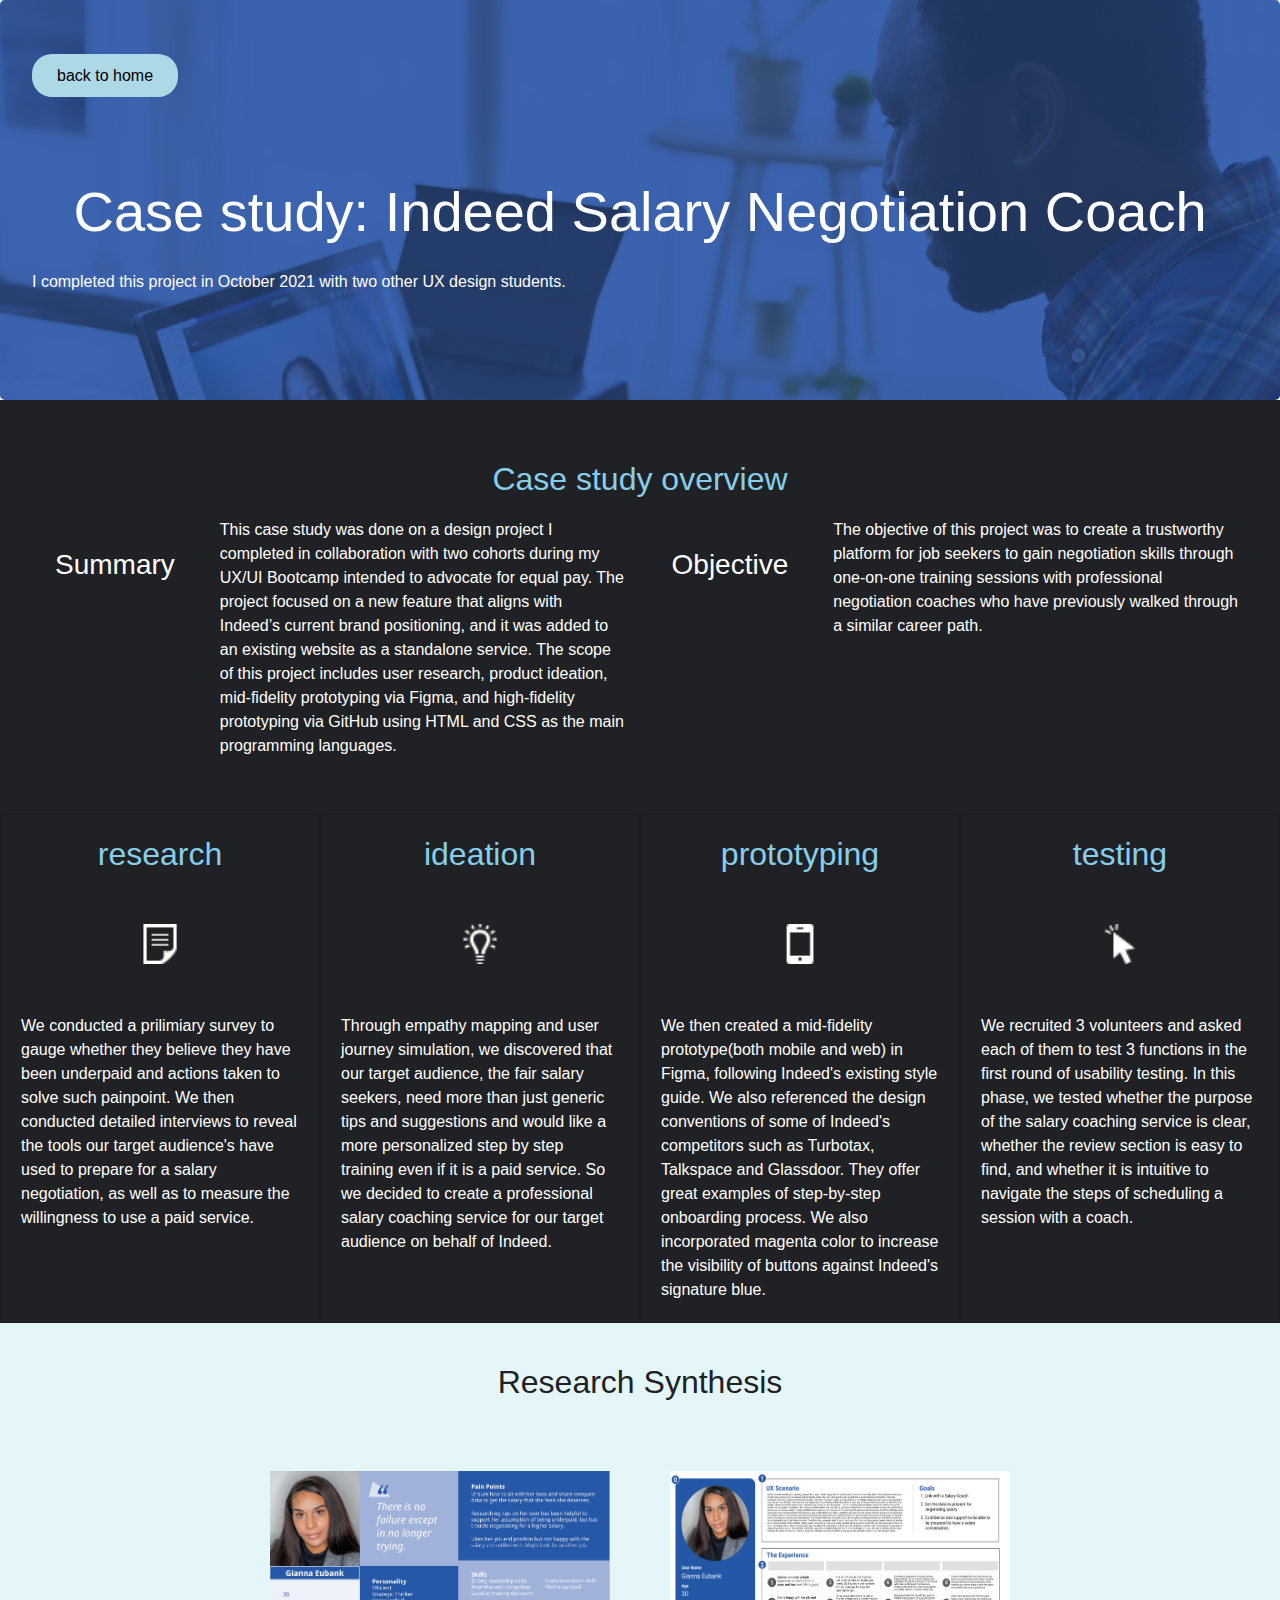
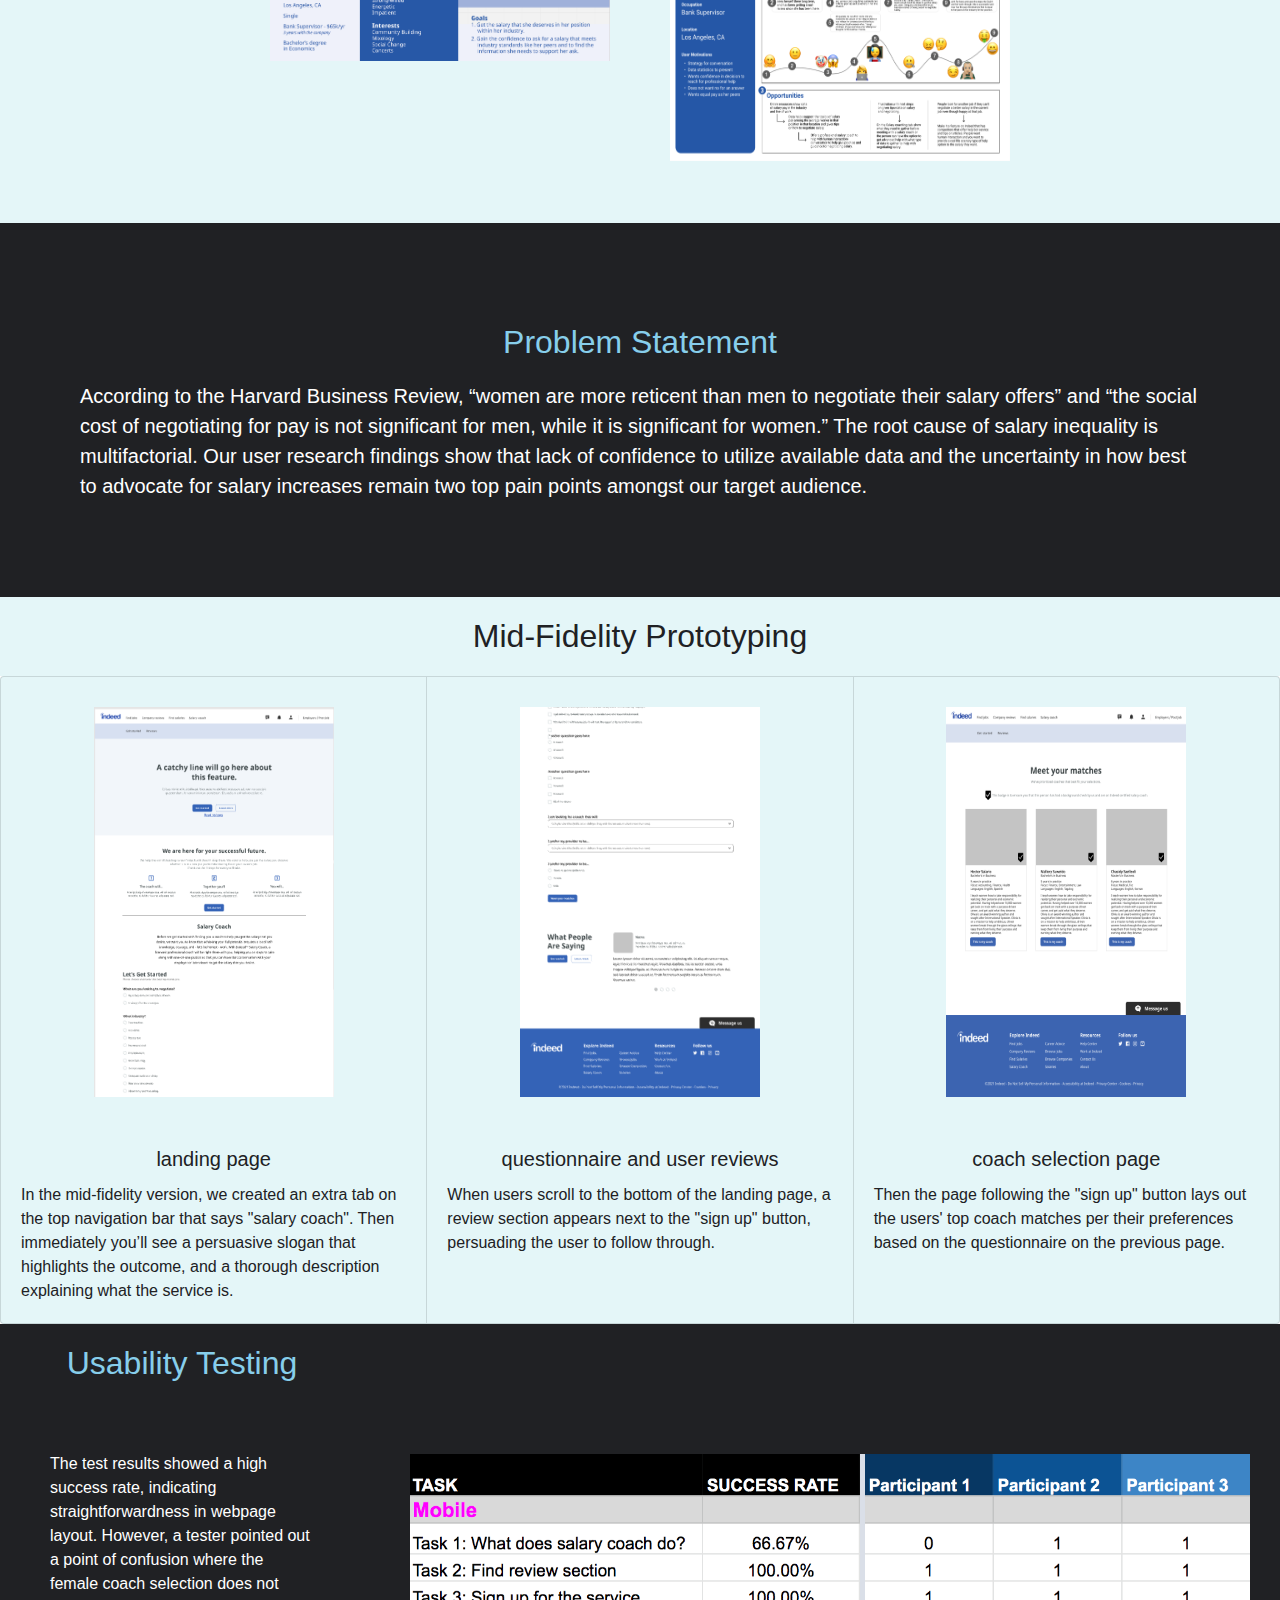
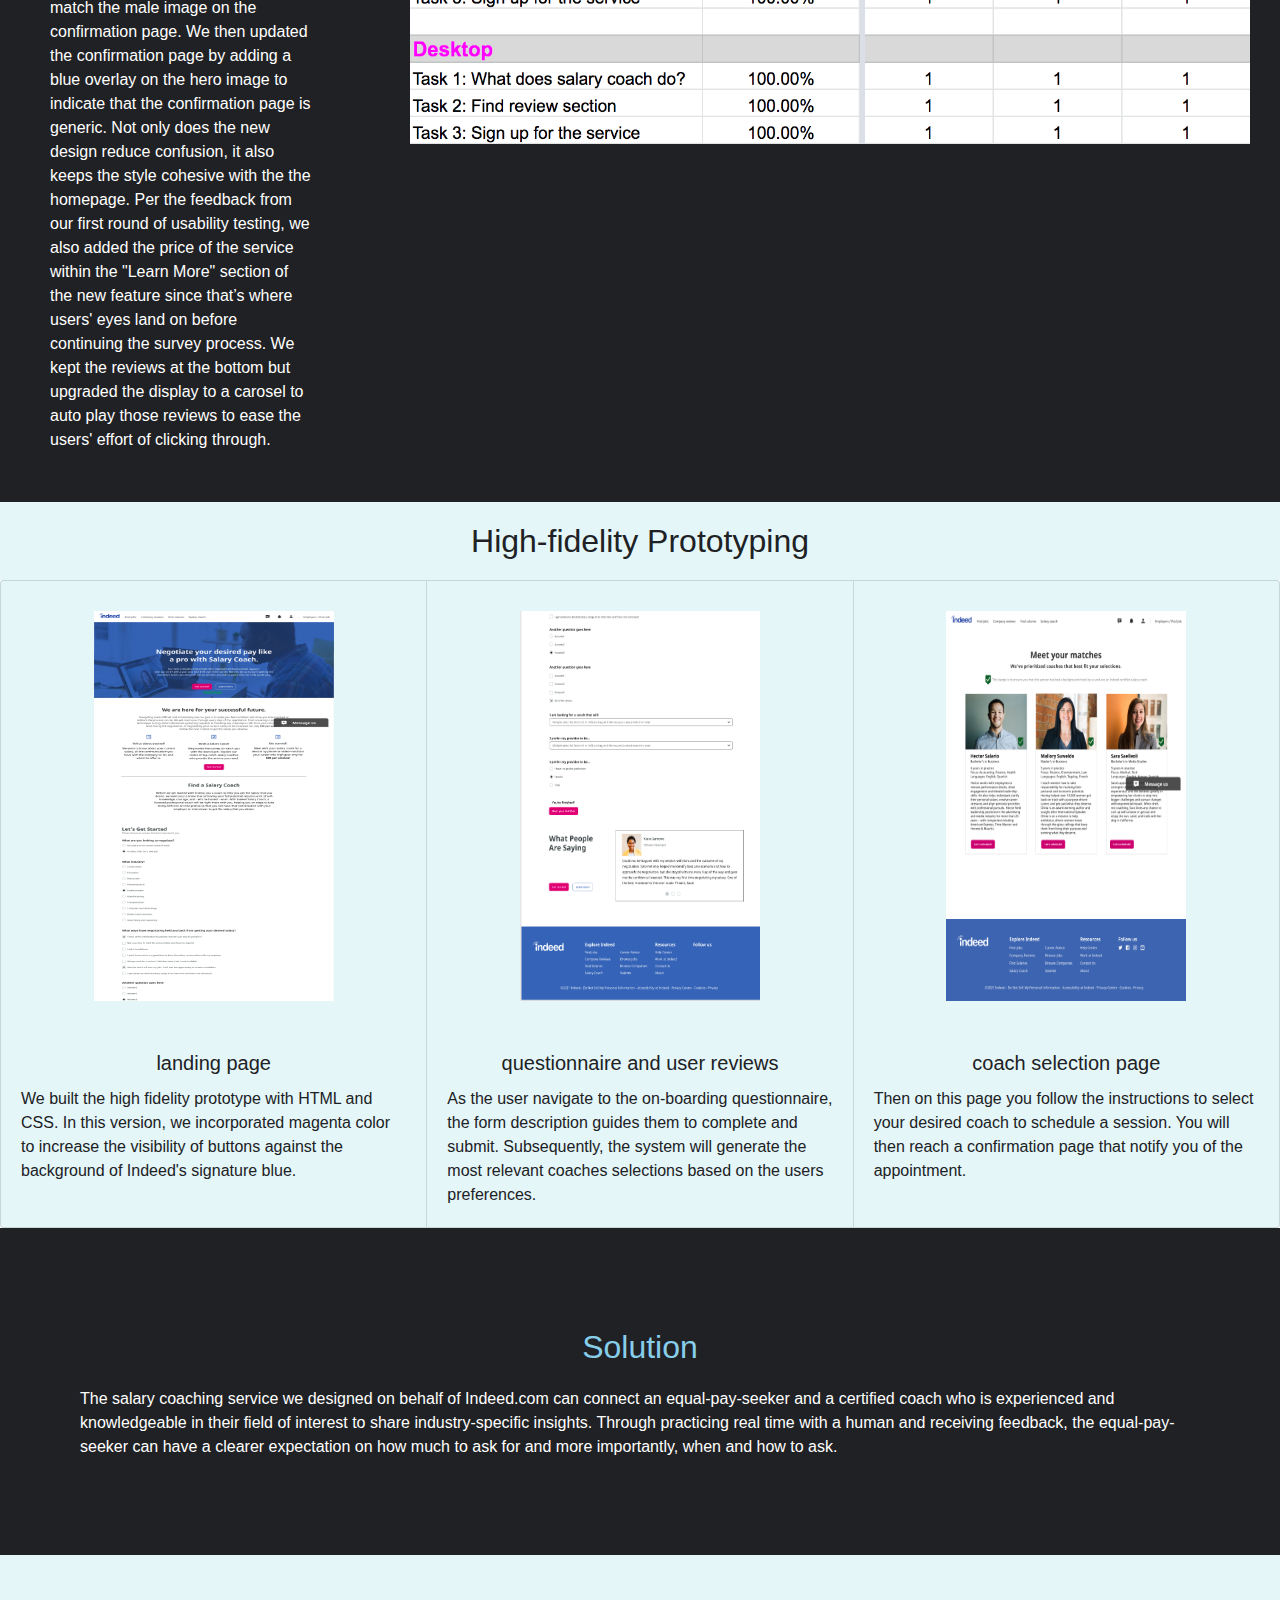
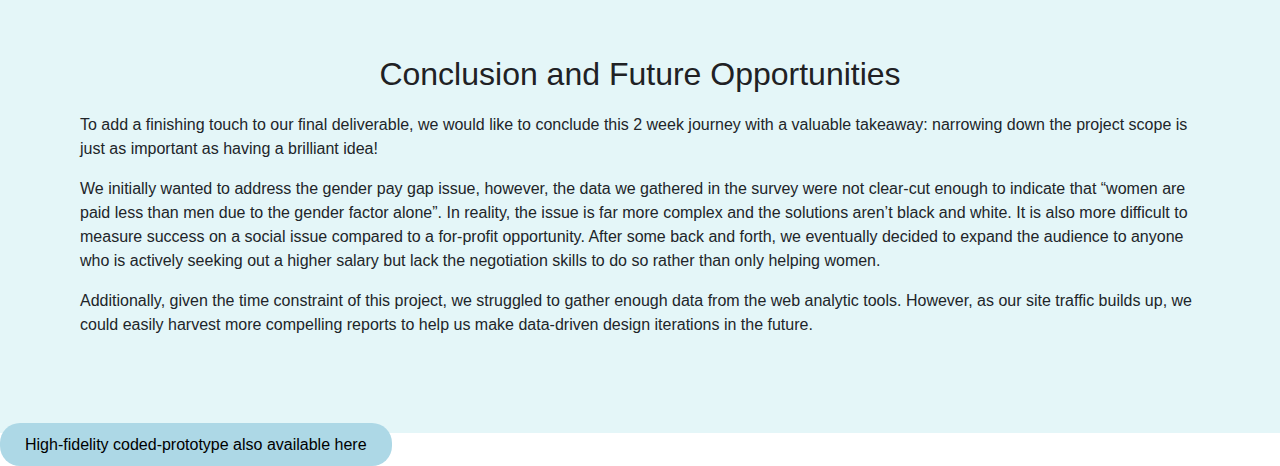
<file: index.html>
<!DOCTYPE html>
<html lang="en"></html>
<head>
    <meta charset="UTF-8">
    <meta http-equiv="X-UA-Compatible" content="IE=edge">
    <meta name="viewport" content="width=device-width, initial-scale=1.0">
    <link rel="stylesheet" href="https://stackpath.bootstrapcdn.com/bootstrap/4.3.1/css/bootstrap.min.css" integrity="sha384-ggOyR0iXCbMQv3Xipma34MD+dH/1fQ784/j6cY/iJTQUOhcWr7x9JvoRxT2MZw1T" crossorigin="anonymous">
    <link rel="stylesheet" href="style.css">
  <link href="https://fonts.googleapis.com/css2?family=Open+Sans&display=swap" rel="stylesheet">
<link href="https://fonts.googleapis.com/css2?family=Open+Sans:wght@300;400&display=swap" rel="stylesheet">
<link rel="preconnect" href="https://fonts.googleapis.com">
<link rel="preconnect" href="https://fonts.gstatic.com" crossorigin>
    <title>homework 20-Case-study</title>
</head>

<body>

<section>
  <div class="jumbotron">
    <a class="heroButton" href="https://yixiaoli06.github.io/ux-portfolio/">back to home</a>
    <h1 class="display-4" id="main-title">Case study: Indeed Salary Negotiation Coach</h1>
    <div class="time-stamp">
      <p>I completed this project in October 2021 with two other UX design students. </p>
    </div>
  </div>
</section>

<section>
    <div class="overview-panel">
      <h2 id="case-study-overview-title">Case study overview</h2>
        <div class="row">
            <h3>Summary</h3>
          <div class="col-sm">
          <p>This case study was done on a design project I completed in collaboration with two cohorts during my UX/UI Bootcamp intended to advocate for equal pay. The project focused on a new feature that aligns with Indeed’s current brand positioning, and it was added to an existing website as a standalone service. The scope of this project includes user research, product ideation, mid-fidelity prototyping via Figma, and high-fidelity prototyping via GitHub using HTML and CSS as the main programming languages. 
          </p>
          </div>
            <h3>Objective</h3>
          <div class="col-sm">
            <p>The objective of this project was to create a trustworthy platform for job seekers to gain negotiation skills through one-on-one training sessions with professional negotiation coaches who have previously walked through a similar career path.</p>
          </div>
        </div>
      </div>
</section>

<section>
  <div class="process-overview-cards">
    <div class="card" style="width: 22rem;">
        <h2>research</h2>
        <div class="overview-icon">
          <img src="images/research.png" class="icon" style="width: 100px; height: 100px" alt="paper-icon">
        </div>
        <div class="card-body">
          <p class="card-text">We conducted a prilimiary survey to gauge whether they believe they have been underpaid and actions taken to solve such painpoint. We then conducted detailed interviews to reveal the tools our target audience's have used to prepare for a salary negotiation, as well as to measure the willingness to use a paid service. </p>
        </div>
      </div>
      <div class="card" style="width: 22rem;">
        <h2>ideation</h2>
        <div class="overview-icon">
          <img src="images/ideation.png" class="icon" style="width: 100px; height: 100px" alt="lightbulb-icon">
        </div>
        <div class="card-body">
          <p class="card-text">Through empathy mapping and user journey simulation, we discovered that our target audience, the fair salary seekers, need more than just generic tips and suggestions and would like a more personalized step by step training even if it is a paid service. So we decided to create a professional salary coaching service for our target audience on behalf of Indeed. </p>
        </div>
      </div>
      <div class="card" style="width: 22rem;">
        <h2>prototyping</h2>
        <div class="overview-icon">
          <img src="images/prototyping.png" class="icon" style="width: 100px; height: 100px" alt="smartphone-icon">
      </div>
        <div class="card-body">
          <p class="card-text">We then created a mid-fidelity prototype(both mobile and web) in Figma, following Indeed's existing style guide. We also referenced the design conventions of some of Indeed's competitors such as Turbotax, Talkspace and Glassdoor. They offer great examples of step-by-step onboarding process. We also incorporated magenta color to increase the visibility of buttons against Indeed's signature blue. 
          </p>
        </div>
      </div>
      <div class="card" style="width: 22rem;">
        <h2>testing</h2>
        <div class="overview-icon">
          <img src="images/testing.png" class="icon" style="width: 100px; height: 100px" alt="cursor-icon">
        </div>
        <div class="card-body">
          <p class="card-text">We recruited 3 volunteers and asked each of them to test 3 functions in the first round of usability testing. In this phase, we tested whether the purpose of the salary coaching service is clear, whether the review section is easy to find, and whether it is intuitive to navigate the steps of scheduling a session with a coach. 
          </p>
        </div>
      </div>
    </div>
</section>

<section>
        <div class="research-synthesis-container">
          <h2 class="display-5" id="research"> Research Synthesis</h2>
          <div class="icons">
            <img src="images/Indeed-research-1.png" class="icon" style="width: 400px; height: 250px" alt="data-icon">
            <img src="images/Indeed-research-2.png" class="icon" style="width: 400px; height: 350px" alt="data-icon">
          </div>
        </div>
</section>

<section>
    <div class="problem-statement-container">
          <h2 class="display-5">Problem Statement</h2>
          <p class="lead" id="problem-statement-copy">According to the Harvard Business Review, “women are more reticent than men to negotiate their salary offers” and “the social cost of negotiating for pay is not significant for men, while it is significant for women.” The root cause of salary inequality is multifactorial. Our user research findings show that lack of confidence to utilize available data and the uncertainty in how best to advocate for salary increases remain two top pain points amongst our target audience.  </p>
    </div>
</section>

<section>
<div class="mid-fi-title-container">
<h2 class="display-5" id="mid-fi-title"> Mid-Fidelity Prototyping</h2>
</div>
<div class="card-group">
    <div class="card" id="blue-card">
      <div class="mid-fi-img">
        <img src="images/Indeed-mid-fi-1.png" class="icon" style="width: 300px; height: 450px" alt="mid-fi-recifit-1">
      </div>
      <div class="card-body" id="mid-fi-container">
        <h5 class="card-title">landing page</h5>
        <p class="card-text">In the mid-fidelity version, we created an extra tab on the top navigation bar that says "salary coach". Then immediately you’ll see a persuasive slogan that highlights the outcome, and a thorough description explaining what the service is. </p>
      </div>
    </div>
    <div class="card" id="blue-card">
      <div class="mid-fi-img">
        <img src="images/Indeed-mid-fi-2.png" class="icon" style="width: 300px; height: 450px" alt="mid-fi-recifit-2">
      </div>
      <div class="card-body" id="mid-fi-container">
        <h5 class="card-title">questionnaire and user reviews</h5>
        <p class="card-text">When users scroll to the bottom of the landing page, a review section appears next to the "sign up" button, persuading the user to follow through. </p>
      </div>
    </div>
    <div class="card" id="blue-card">
      <div class="mid-fi-img">
        <img src="images/Indeed-mid-fi-3.png" class="icon" style="width: 300px; height: 450px" alt="mid-fi-recifit-3">
      </div>
      <div class="card-body" id="mid-fi-container">
        <h5 class="card-title">coach selection page</h5>
        <p class="card-text">Then the page following the "sign up" button lays out the users' top coach matches per their preferences based on the questionnaire on the previous page. </p>
      </div>
    </div>
  </div>
</section>

<section>
    <div class="media">
        <div class="media-body">
          <h2 class="display-5" id="usability-testing-title">Usability Testing</h2>
          <p class="usability-testing-copy">The test results showed a high success rate, indicating straightforwardness in webpage layout. However, a tester pointed out a point of confusion where the female coach selection does not match the male image on the confirmation page. We then updated the confirmation page by adding a blue overlay on the hero image to indicate that the confirmation page is generic. Not only does the new design reduce confusion, it also keeps the style cohesive with the the homepage. Per the feedback from our first round of usability testing, we also added the price of the service within the "Learn More" section of the new feature since that’s where users' eyes land on before continuing the survey process. We kept the reviews at the bottom but upgraded the display to a carosel to auto play those reviews to ease the users' effort of clicking through. </p>
    </div>
    <div class="usability-testing-chart">
        <img src="images/indeed-usability-testing.png" class="ml-3" id="test-data-chart"style="width: 900px; height: 350px" alt="test-data-chart">
    </div>
</section>

<section>
    <h2 id="high-fi-prototype-title">High-fidelity Prototyping</h2>
    <div class="card-group">
        <div class="card" id="blue-card">
          <div class="high-fi-img">
            <img src="images/Indeed-hi-fi-1.png" class="icon" style="width: 300px; height: 450px" alt="coming-soon">
          </div>
          <div class="card-body" id="high-fi-container">
            <h5 class="card-title">landing page</h5>
            <p class="card-text">We built the high fidelity prototype with HTML and CSS. In this version, we incorporated magenta color to increase the visibility of buttons against the background of Indeed's signature blue. </p>
          </div>
        </div>
        <div class="card" id="blue-card">
          <div class="high-fi-img">
            <img src="images/Indeed-hi-fi-2.png" class="icon" style="width: 300px; height: 450px" alt="coming-soon">
          </div>
          <div class="card-body" id="high-fi-container">
            <h5 class="card-title">questionnaire and user reviews</h5>
            <p class="card-text">As the user navigate to the on-boarding questionnaire, the form description guides them to complete and submit. Subsequently, the system will generate the most relevant coaches selections based on the users preferences. </p>
          </div>
        </div>
        <div class="card" id="blue-card">
          <div class="high-fi-img">
            <img src="images/Indeed-high-fi-3.png" class="icon" style="width: 300px; height: 450px" alt="coming-soon">
          </div>
          <div class="card-body" id="high-fi-container">
            <h5 class="card-title">coach selection page</h5>
            <p class="card-text">Then on this page you follow the instructions to select your desired coach to schedule a session. You will then reach a confirmation page that notify you of the appointment. </p>
          </div>
        </div>
      </div>
</section>

<section>
<div class="solution-container">
    <div class="solution-top">
      <h2 id="solution">Solution</h2>
      <p>The salary coaching service we designed on behalf of Indeed.com can connect an equal-pay-seeker and a certified coach who is experienced and knowledgeable in their field of interest to share industry-specific insights. Through practicing real time with a human and receiving feedback, the equal-pay-seeker can have a clearer expectation on how much to ask for and more importantly, when and how to ask.</p>
    </div>
  </div>
</section>

<section>
  <div class="solution-container">
      <div class="solution-bottom">
      <h2 id="conclusion-and-future-opportunities">Conclusion and Future Opportunities</h2>
      <p>To add a finishing touch to our final deliverable, we would like to conclude this 2 week journey with a valuable takeaway: narrowing down the project scope is just as important as having a brilliant idea! </p>

      <p>We initially wanted to address the gender pay gap issue, however, the data we gathered in the survey were not clear-cut enough to indicate that “women are paid less than men due to the gender factor alone”. In reality, the issue is far more complex and the solutions aren’t black and white. It is also more difficult to measure success on a social issue compared to a for-profit opportunity. After some back and forth, we eventually decided to expand the audience to anyone who is actively seeking out a higher salary but lack the negotiation skills to do so rather than only helping women. </p>

      <p>Additionally, given the time constraint of this project, we struggled to gather enough data from the web analytic tools. However, as our site traffic builds up, we could easily harvest more compelling reports to help us make data-driven design iterations in the future.</p>
      </div>
      <a class="heroButton" href="https://yixiaoli06.github.io/final-project-salary-coach-feature/"> High-fidelity coded-prototype also available here</a>
    </div>
  </section>

    <script src="https://code.jquery.com/jquery-3.3.1.slim.min.js" integrity="sha384-q8i/X+965DzO0rT7abK41JStQIAqVgRVzpbzo5smXKp4YfRvH+8abtTE1Pi6jizo" crossorigin="anonymous"></script>
    <script src="https://cdnjs.cloudflare.com/ajax/libs/popper.js/1.14.7/umd/popper.min.js" integrity="sha384-UO2eT0CpHqdSJQ6hJty5KVphtPhzWj9WO1clHTMGa3JDZwrnQq4sF86dIHNDz0W1" crossorigin="anonymous"></script>
    <script src="https://stackpath.bootstrapcdn.com/bootstrap/4.3.1/js/bootstrap.min.js" integrity="sha384-JjSmVgyd0p3pXB1rRibZUAYoIIy6OrQ6VrjIEaFf/nJGzIxFDsf4x0xIM+B07jRM" crossorigin="anonymous"></script>
</body>
</html>
</file>
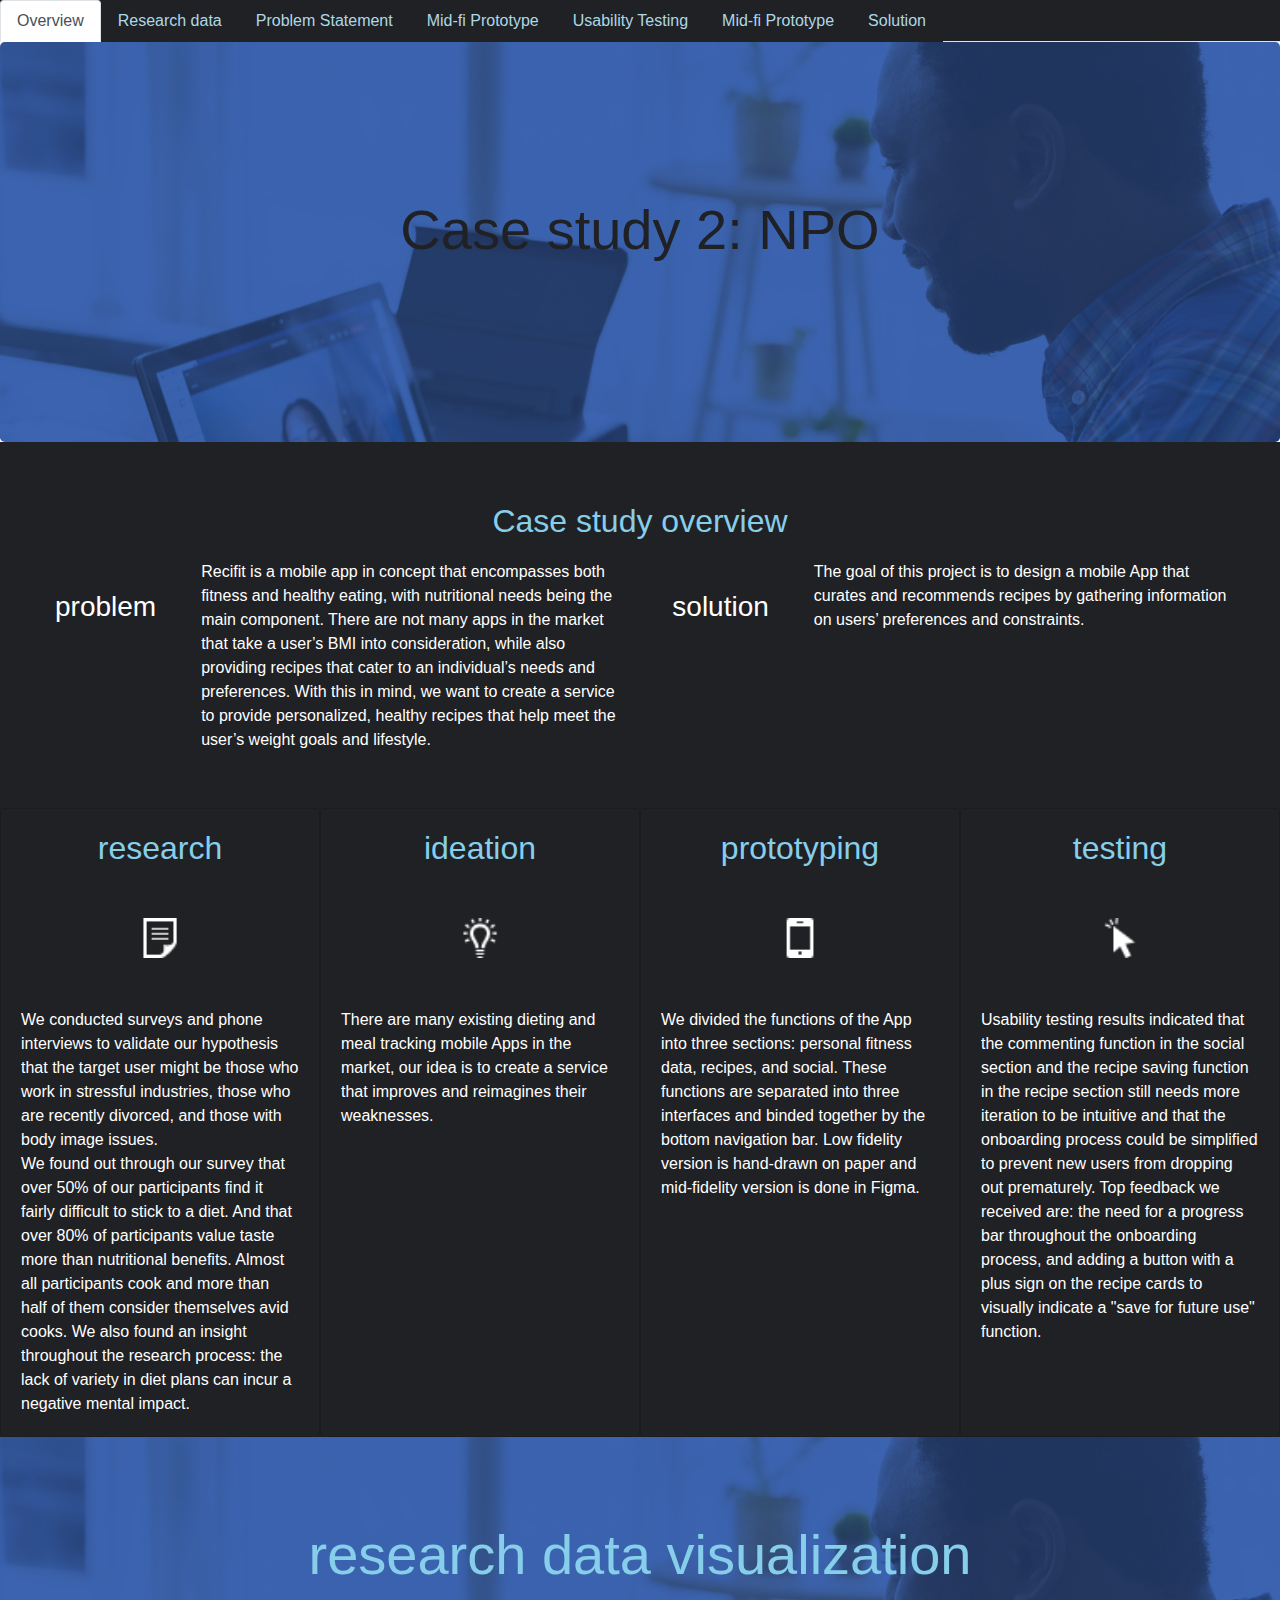
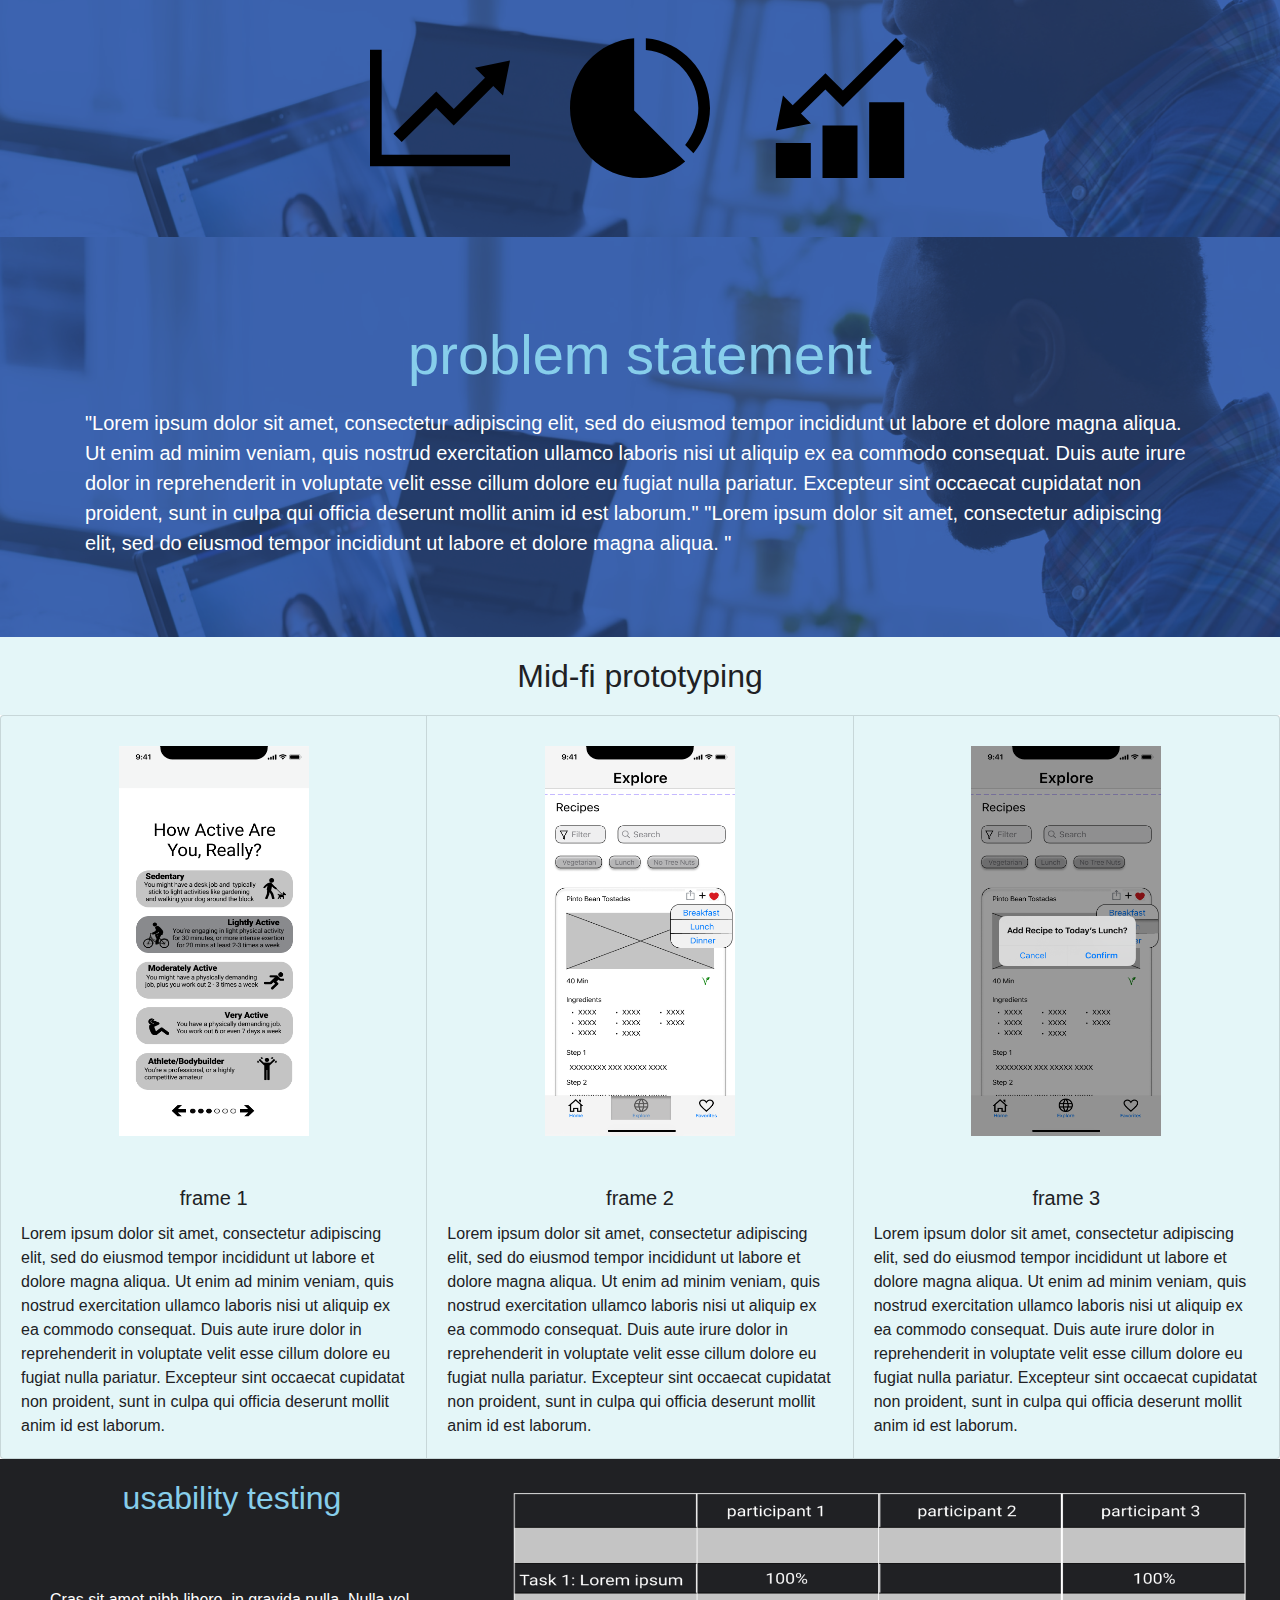
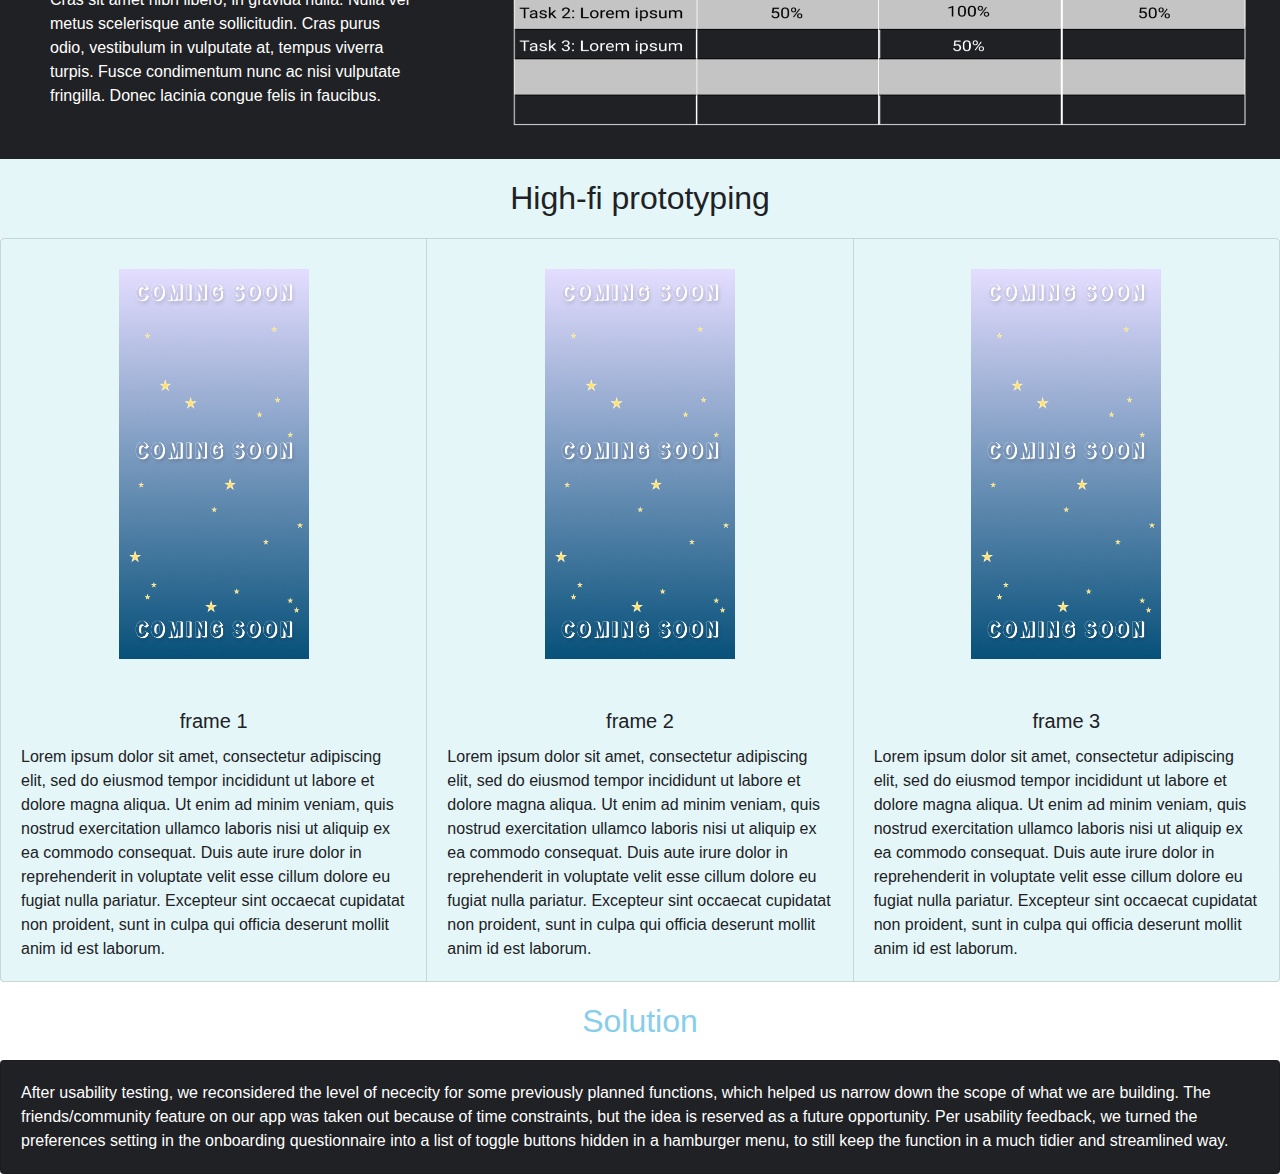
<file: case-study-2-npo.html>
<!DOCTYPE html>
<html lang="en"></html>
<head>
    <meta charset="UTF-8">
    <meta http-equiv="X-UA-Compatible" content="IE=edge">
    <meta name="viewport" content="width=device-width, initial-scale=1.0">
    <link rel="stylesheet" href="https://stackpath.bootstrapcdn.com/bootstrap/4.3.1/css/bootstrap.min.css" integrity="sha384-ggOyR0iXCbMQv3Xipma34MD+dH/1fQ784/j6cY/iJTQUOhcWr7x9JvoRxT2MZw1T" crossorigin="anonymous">
    <link rel="stylesheet" href="style.css">
  <link href="https://fonts.googleapis.com/css2?family=Open+Sans&display=swap" rel="stylesheet">
<link href="https://fonts.googleapis.com/css2?family=Open+Sans:wght@300;400&display=swap" rel="stylesheet">
<link rel="preconnect" href="https://fonts.googleapis.com">
<link rel="preconnect" href="https://fonts.gstatic.com" crossorigin>
<link href="https://fonts.googleapis.com/css2?family=Rampart+One&display=swap" rel="stylesheet">
    <title>Case Study 2 NPO</title>
</head>

<body>
<section>
<ul class="nav nav-tabs" id="myTab" role="tablist">
    <li class="nav-item">
      <a class="nav-link active" id="home-tab" data-toggle="tab" href="#home" role="tab" aria-controls="home" aria-selected="true">Overview</a>
    </li>
    <li class="nav-item">
      <a class="nav-link" id="research-data-tab" data-toggle="tab" href="#profile" role="tab" aria-controls="profile" aria-selected="false">Research data</a>
    </li>
    <li class="nav-item">
      <a class="nav-link" id="problem-statement-tab" data-toggle="tab" href="#contact" role="tab" aria-controls="contact" aria-selected="false">Problem Statement</a>
    </li>
    <li class="nav-item">
      <a class="nav-link" id="mid-fi-prototype-tab" data-toggle="tab" href="#mid-fi-container" role="tab" aria-controls="contact" aria-selected="false">Mid-fi Prototype</a>
    </li>
    <li class="nav-item">
      <a class="nav-link" id="usability-testing" data-toggle="tab" href="#usability-testing" role="tab" aria-controls="contact" aria-selected="false">Usability Testing</a>
    </li>
    <li class="nav-item">
      <a class="nav-link" id="mid-fi-prototype" data-toggle="tab" href="#mid-fi-prototype" role="tab" aria-controls="contact" aria-selected="false">Mid-fi Prototype</a>
    </li>
    <li class="nav-item">
      <a class="nav-link" id="solution" data-toggle="tab" href="#solution" role="tab" aria-controls="contact" aria-selected="false">Solution</a>
    </li>
  </ul>
  <div class="tab-content" id="myTabContent">
    <div class="tab-pane fade show active" id="home" role="tabpanel" aria-labelledby="home-tab"></div>
    <div class="tab-pane fade" id="profile" role="tabpanel" aria-labelledby="profile-tab"></div>
    <div class="tab-pane fade" id="contact" role="tabpanel" aria-labelledby="contact-tab"></div>
  </div>
</section>
<section>
  <div class="jumbotron">
    <h1 class="display-4">Case study 2: NPO</h1>
  </div>
</section>

<section>
    <div class="overview-panel">
      <h2 id="case-study-overview-title">Case study overview</h2>
        <div class="row">
            <h3>problem</h3>
          <div class="col-sm">
          <p>Recifit is a mobile app in concept that encompasses both fitness and healthy eating, with nutritional needs being the main component. There are not many apps in the market that take a user’s BMI into consideration, while also providing recipes that cater to an individual’s needs and preferences. With this in mind, we want to create a service to provide personalized, healthy recipes that help meet the user’s weight goals and lifestyle.</p>
          </div>
            <h3>solution</h3>
          <div class="col-sm">
            <p>The goal of this project is to design a mobile App that curates and recommends recipes by gathering information on users’ preferences and constraints.</p>
          </div>
        </div>
      </div>
</section>

<section>
  <div class="process-overview-cards">
    <div class="card" style="width: 22rem;">
        <h2>research</h2>
        <div class="overview-icon">
          <img src="images/research.png" class="icon" style="width: 100px; height: 100px" alt="paper-icon">
        </div>
        <div class="card-body">
          <p class="card-text">We conducted surveys and phone interviews to validate our hypothesis that the target user might be those who work in stressful industries, those who are recently divorced, and those with body image issues.<br> We found out through our survey that over 50% of our participants find it fairly difficult to stick to a diet. And that over 80% of participants value taste more than nutritional benefits. Almost all participants cook and more than half of them consider themselves avid cooks. We also found an insight throughout the research process: the lack of variety in diet plans can incur a negative mental impact. </p>
        </div>
      </div>
      <div class="card" style="width: 22rem;">
        <h2>ideation</h2>
        <div class="overview-icon">
          <img src="images/ideation.png" class="icon" style="width: 100px; height: 100px" alt="lightbulb-icon">
        </div>
        <div class="card-body">
          <p class="card-text">There are many existing dieting and meal tracking mobile Apps in the market, our idea is to create a service that improves and reimagines their weaknesses. </p>
        </div>
      </div>
      <div class="card" style="width: 22rem;">
        <h2>prototyping</h2>
        <div class="overview-icon">
          <img src="images/prototyping.png" class="icon" style="width: 100px; height: 100px" alt="smartphone-icon">
      </div>
        <div class="card-body">
          <p class="card-text">We divided the functions of the App into three sections: personal fitness data, recipes, and social. These functions are separated into three interfaces and binded together by the bottom navigation bar.  Low fidelity version is hand-drawn on paper and mid-fidelity version is done in Figma. </p>
        </div>
      </div>
      <div class="card" style="width: 22rem;">
        <h2>testing</h2>
        <div class="overview-icon">
          <img src="images/testing.png" class="icon" style="width: 100px; height: 100px" alt="cursor-icon">
        </div>
        <div class="card-body">
          <p class="card-text">Usability testing results indicated that the commenting function in the social section and the recipe saving function in the recipe section still needs more iteration to be intuitive and that the onboarding process could be simplified to prevent new users from dropping out prematurely. Top feedback we received are: the need for a progress bar throughout the onboarding process, and adding a button with a plus sign on the recipe cards to visually indicate a "save for future use" function.</p>
        </div>
      </div>
    </div>
</section>
<section>
    <div class="jumbotron jumbotron-fluid">
        <div class="container">
          <h2 class="display-4" id="research-data-visualization">research data visualization</h2>
          <div class="icons">
            <img src="images/upward-trending.svg" class="icon" style="width: 200px; height: 200px" alt="data-icon">
            <img src="images/pie-chart.svg" class="icon" style="width: 200px; height: 200px" alt="data-icon">
            <img src="images/downward-trending.svg" class="icon" style="width: 200px; height: 200px" alt="data-icon">
          </div>
        </div>
      </div>
</section>
<section>
    <div class="jumbotron jumbotron-fluid" id="problem-statement-jumbotron">
        <div class="container">
          <h2 class="display-4">problem statement</h2>
          <p class="lead" id="problem-statement-copy">"Lorem ipsum dolor sit amet, consectetur adipiscing elit, sed do eiusmod tempor incididunt ut labore et dolore magna aliqua. Ut enim ad minim veniam, quis nostrud exercitation ullamco laboris nisi ut aliquip ex ea commodo consequat. Duis aute irure dolor in reprehenderit in voluptate velit esse cillum dolore eu fugiat nulla pariatur. Excepteur sint occaecat cupidatat non proident, sunt in culpa qui officia deserunt mollit anim id est laborum." 
            "Lorem ipsum dolor sit amet, consectetur adipiscing elit, sed do eiusmod tempor incididunt ut labore et dolore magna aliqua. "</p>
        </div>
      </div>
</section>

<section>
<h2 id="mid-fi-title">Mid-fi prototyping</h2>
<div class="card-group">
    <div class="card" id="blue-card">
      <div class="mid-fi-img">
        <img src="images/Recifit-2.png" class="icon" style="width: 250px; height: 450px" alt="mid-fi-recifit-1">
      </div>
      <div class="card-body" id="mid-fi-container">
        <h5 class="card-title">frame 1</h5>
        <p class="card-text">Lorem ipsum dolor sit amet, consectetur adipiscing elit, sed do eiusmod tempor incididunt ut labore et dolore magna aliqua. Ut enim ad minim veniam, quis nostrud exercitation ullamco laboris nisi ut aliquip ex ea commodo consequat. Duis aute irure dolor in reprehenderit in voluptate velit esse cillum dolore eu fugiat nulla pariatur. Excepteur sint occaecat cupidatat non proident, sunt in culpa qui officia deserunt mollit anim id est laborum.</p>
      </div>
    </div>
    <div class="card" id="blue-card">
      <div class="mid-fi-img">
        <img src="images/Recifit-3.png" class="icon" style="width: 250px; height: 450px" alt="mid-fi-recifit-2">
      </div>
      <div class="card-body" id="mid-fi-container">
        <h5 class="card-title">frame 2</h5>
        <p class="card-text">Lorem ipsum dolor sit amet, consectetur adipiscing elit, sed do eiusmod tempor incididunt ut labore et dolore magna aliqua. Ut enim ad minim veniam, quis nostrud exercitation ullamco laboris nisi ut aliquip ex ea commodo consequat. Duis aute irure dolor in reprehenderit in voluptate velit esse cillum dolore eu fugiat nulla pariatur. Excepteur sint occaecat cupidatat non proident, sunt in culpa qui officia deserunt mollit anim id est laborum.</p>
      </div>
    </div>
    <div class="card" id="blue-card">
      <div class="mid-fi-img">
        <img src="images/Recifit-4.png" class="icon" style="width: 250px; height: 450px" alt="mid-fi-recifit-3">
      </div>
      <div class="card-body" id="mid-fi-container">
        <h5 class="card-title">frame 3</h5>
        <p class="card-text">Lorem ipsum dolor sit amet, consectetur adipiscing elit, sed do eiusmod tempor incididunt ut labore et dolore magna aliqua. Ut enim ad minim veniam, quis nostrud exercitation ullamco laboris nisi ut aliquip ex ea commodo consequat. Duis aute irure dolor in reprehenderit in voluptate velit esse cillum dolore eu fugiat nulla pariatur. Excepteur sint occaecat cupidatat non proident, sunt in culpa qui officia deserunt mollit anim id est laborum.</p>
      </div>
    </div>
  </div>
</section>

<section>
    <div class="media">
        <div class="media-body">
          <h2 class="mt-0 mb-1">usability testing</h2>
          <p class="usability-testing-copy">Cras sit amet nibh libero, in gravida nulla. Nulla vel metus scelerisque ante sollicitudin. Cras purus odio, vestibulum in vulputate at, tempus viverra turpis. Fusce condimentum nunc ac nisi vulputate fringilla. Donec lacinia congue felis in faucibus.</p>
        </div>
        <img src="images/usability-testing.png" class="ml-3" id="test-data-chart"style="width: 800px; height: 300px" alt="test-data-chart">
      </div>
</section>

<section>
    <h2 id="high-fi-prototype-title">High-fi prototyping</h2>
    <div class="card-group">
        <div class="card" id="blue-card">
          <div class="high-fi-img">
            <img src="images/placeholder.png" class="icon" style="width: 250px; height: 450px" alt="coming-soon">
          </div>
          <div class="card-body" id="high-fi-container">
            <h5 class="card-title">frame 1</h5>
            <p class="card-text">Lorem ipsum dolor sit amet, consectetur adipiscing elit, sed do eiusmod tempor incididunt ut labore et dolore magna aliqua. Ut enim ad minim veniam, quis nostrud exercitation ullamco laboris nisi ut aliquip ex ea commodo consequat. Duis aute irure dolor in reprehenderit in voluptate velit esse cillum dolore eu fugiat nulla pariatur. Excepteur sint occaecat cupidatat non proident, sunt in culpa qui officia deserunt mollit anim id est laborum.</p>
          </div>
        </div>
        <div class="card" id="blue-card">
          <div class="high-fi-img">
            <img src="images/placeholder.png" class="icon" style="width: 250px; height: 450px" alt="coming-soon">
          </div>
          <div class="card-body" id="high-fi-container">
            <h5 class="card-title">frame 2</h5>
            <p class="card-text">Lorem ipsum dolor sit amet, consectetur adipiscing elit, sed do eiusmod tempor incididunt ut labore et dolore magna aliqua. Ut enim ad minim veniam, quis nostrud exercitation ullamco laboris nisi ut aliquip ex ea commodo consequat. Duis aute irure dolor in reprehenderit in voluptate velit esse cillum dolore eu fugiat nulla pariatur. Excepteur sint occaecat cupidatat non proident, sunt in culpa qui officia deserunt mollit anim id est laborum.</p>
          </div>
        </div>
        <div class="card" id="blue-card">
          <div class="high-fi-img">
            <img src="images/placeholder.png" class="icon" style="width: 250px; height: 450px" alt="coming-soon">
          </div>
          <div class="card-body" id="high-fi-container">
            <h5 class="card-title">frame 3</h5>
            <p class="card-text">Lorem ipsum dolor sit amet, consectetur adipiscing elit, sed do eiusmod tempor incididunt ut labore et dolore magna aliqua. Ut enim ad minim veniam, quis nostrud exercitation ullamco laboris nisi ut aliquip ex ea commodo consequat. Duis aute irure dolor in reprehenderit in voluptate velit esse cillum dolore eu fugiat nulla pariatur. Excepteur sint occaecat cupidatat non proident, sunt in culpa qui officia deserunt mollit anim id est laborum.</p>
          </div>
        </div>
      </div>
</section>

<section>
<h2 id="solution-title">Solution</h2>
<div class="card">
    <div class="card-body">
      After usability testing, we reconsidered the level of nececity for some previously planned functions, which helped us narrow down the scope of what we are building. The friends/community feature on our app was taken out because of time constraints, but the idea is reserved as a future opportunity. Per usability feedback, we turned the preferences setting in the onboarding questionnaire into a list of toggle buttons hidden in a hamburger menu, to still keep the function in a much tidier and streamlined way. 
    </div>
  </div>
</section>

    <script src="https://code.jquery.com/jquery-3.3.1.slim.min.js" integrity="sha384-q8i/X+965DzO0rT7abK41JStQIAqVgRVzpbzo5smXKp4YfRvH+8abtTE1Pi6jizo" crossorigin="anonymous"></script>
    <script src="https://cdnjs.cloudflare.com/ajax/libs/popper.js/1.14.7/umd/popper.min.js" integrity="sha384-UO2eT0CpHqdSJQ6hJty5KVphtPhzWj9WO1clHTMGa3JDZwrnQq4sF86dIHNDz0W1" crossorigin="anonymous"></script>
    <script src="https://stackpath.bootstrapcdn.com/bootstrap/4.3.1/js/bootstrap.min.js" integrity="sha384-JjSmVgyd0p3pXB1rRibZUAYoIIy6OrQ6VrjIEaFf/nJGzIxFDsf4x0xIM+B07jRM" crossorigin="anonymous"></script>
</body>
</html>
</file>
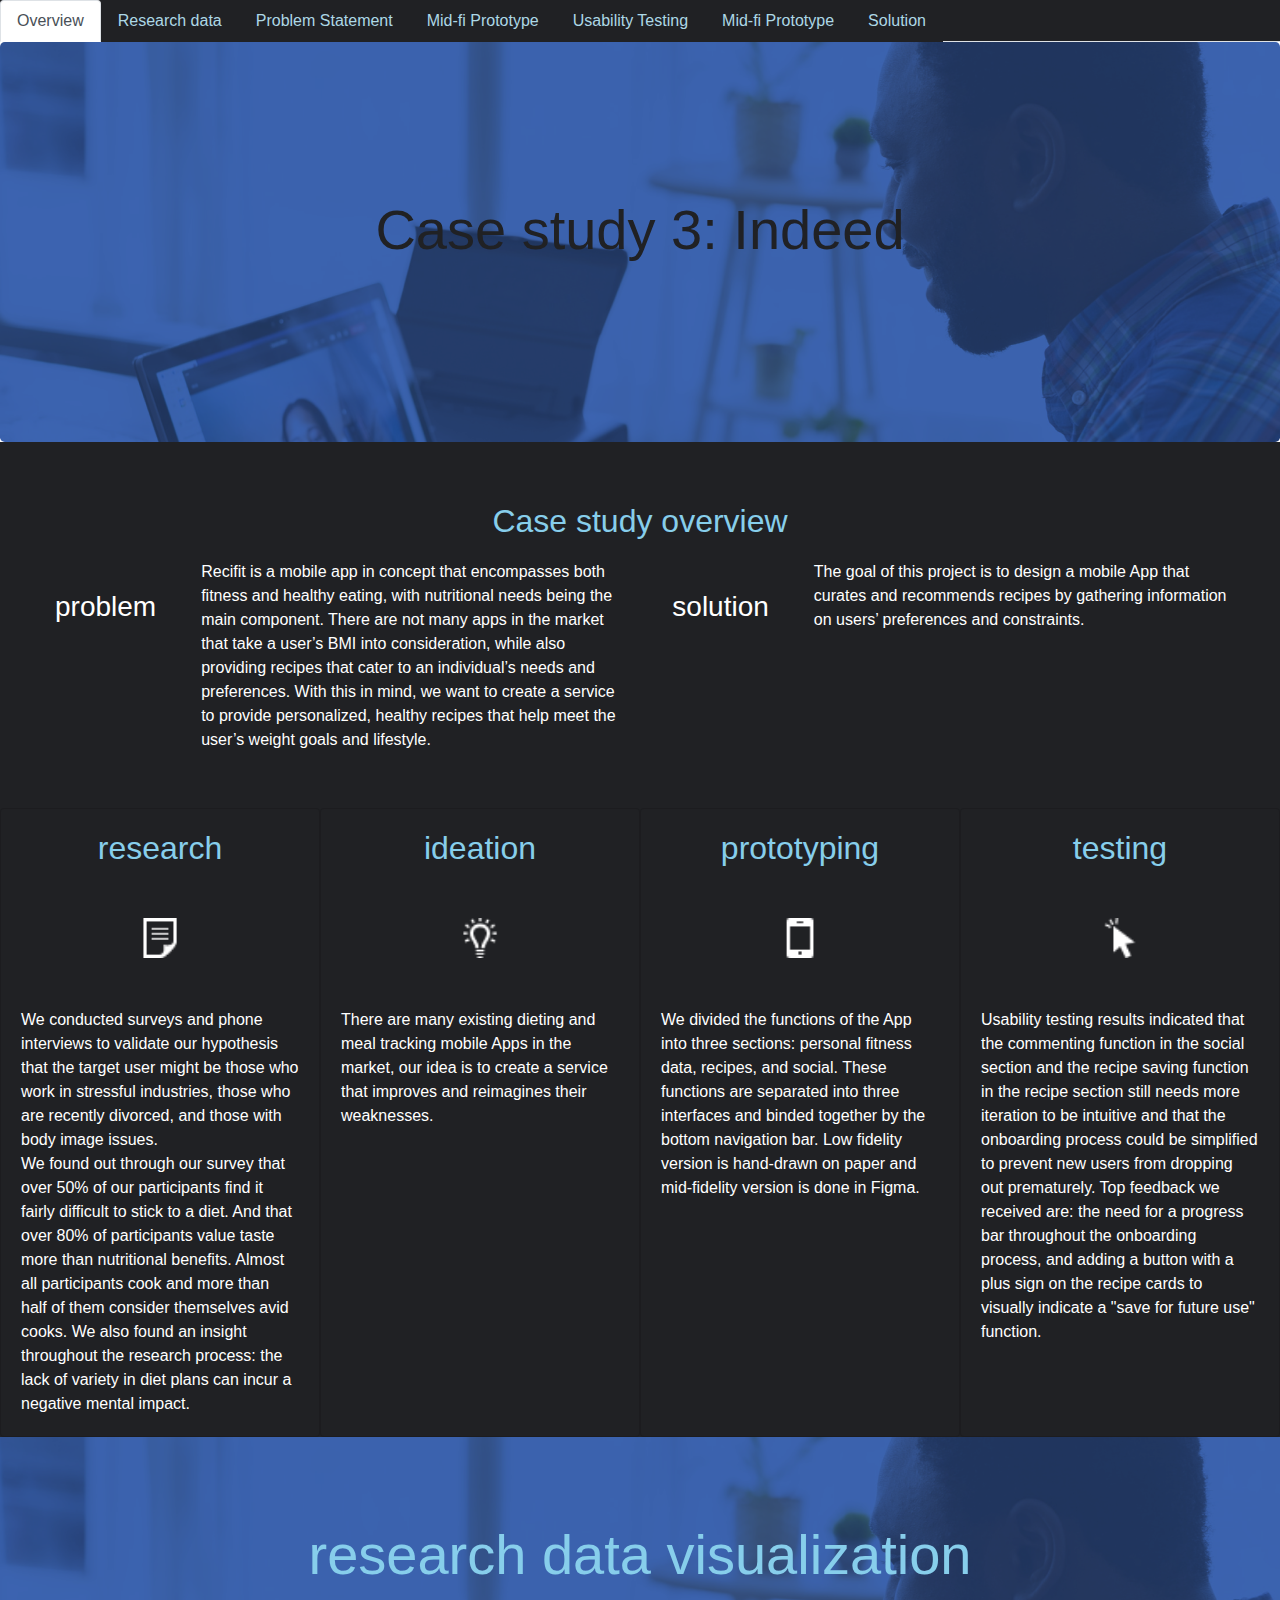
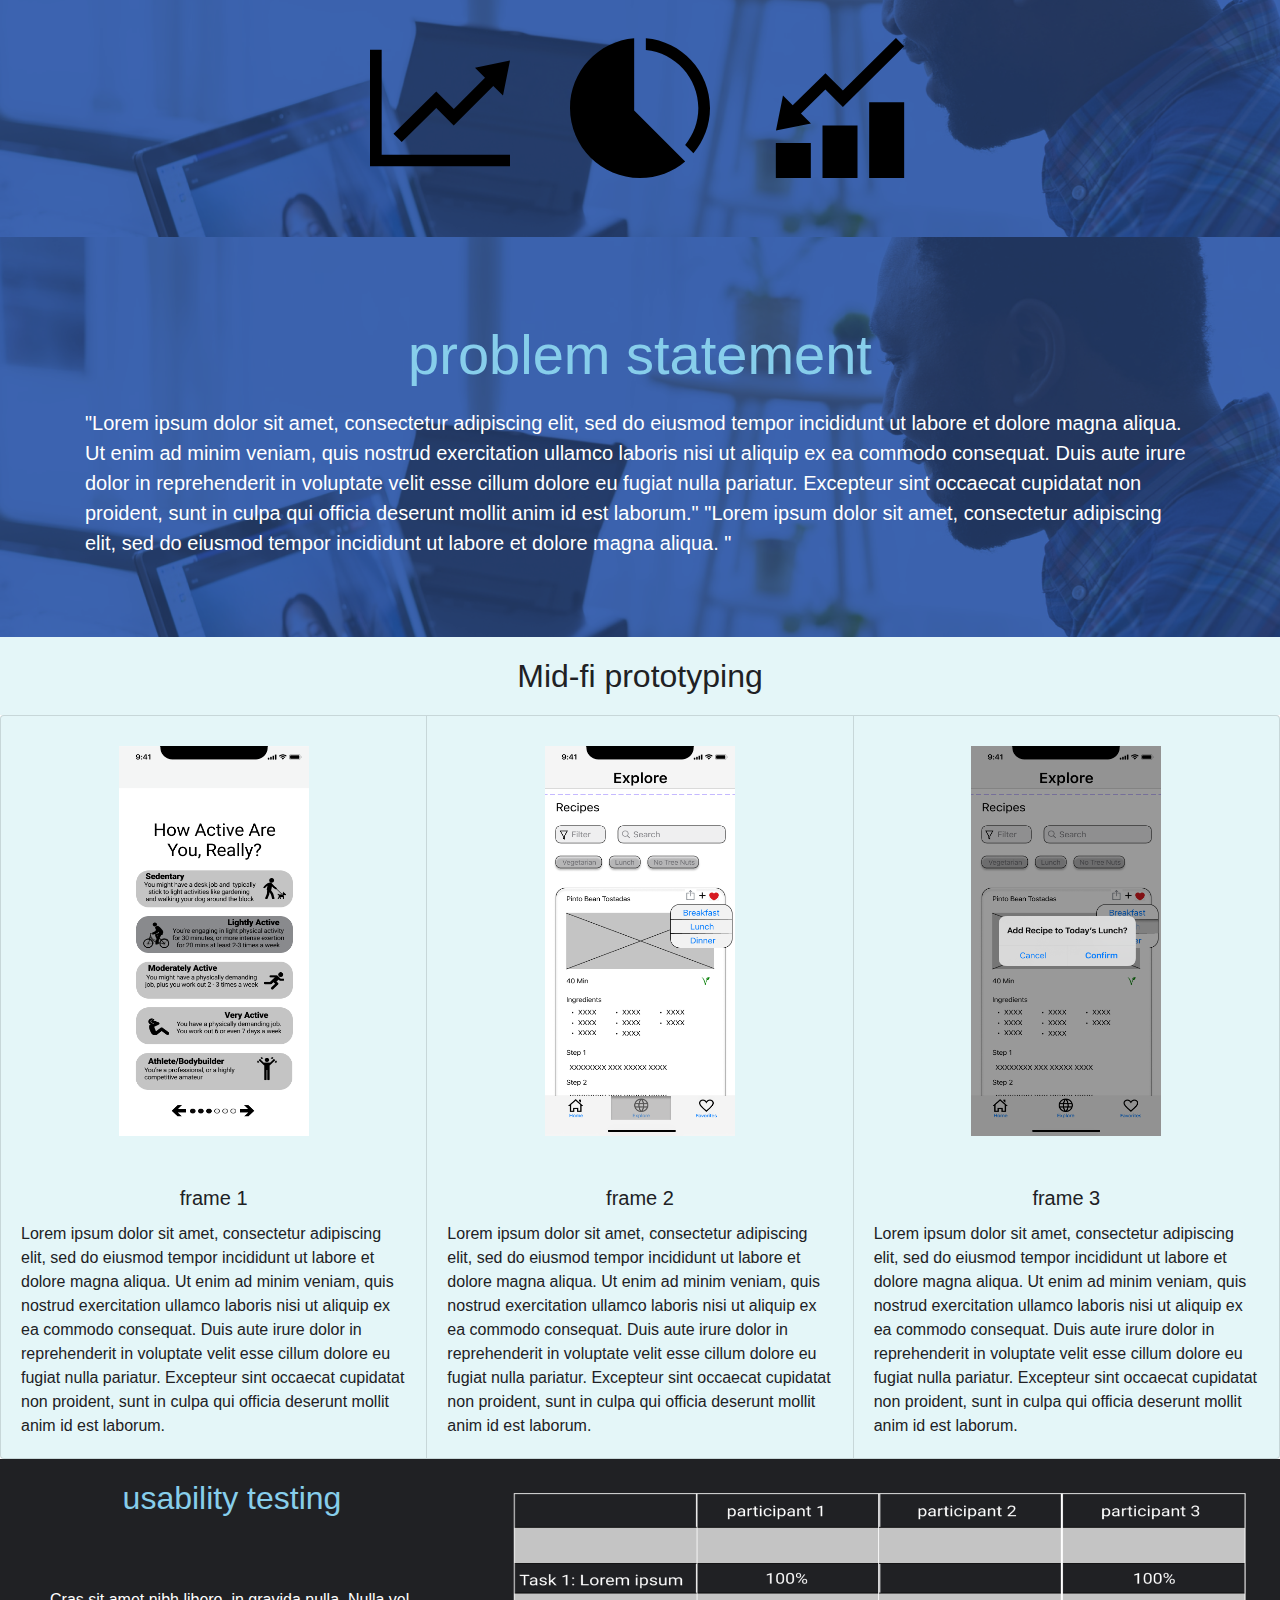
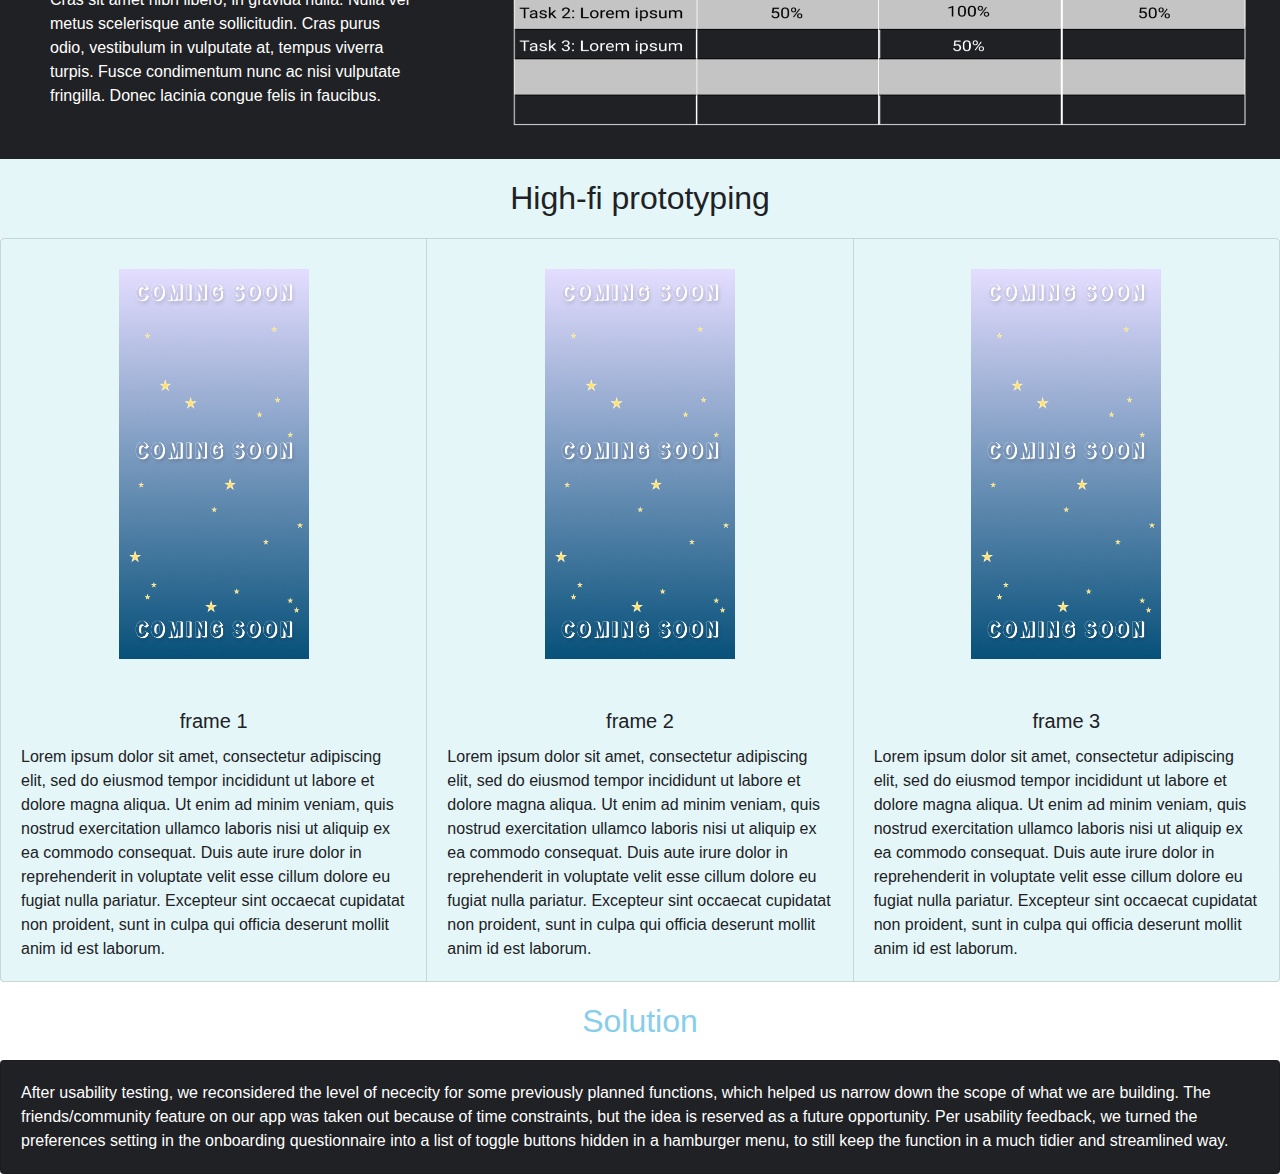
<file: case-study-3-indeed.html>
<!DOCTYPE html>
<html lang="en"></html>
<head>
    <meta charset="UTF-8">
    <meta http-equiv="X-UA-Compatible" content="IE=edge">
    <meta name="viewport" content="width=device-width, initial-scale=1.0">
    <link rel="stylesheet" href="https://stackpath.bootstrapcdn.com/bootstrap/4.3.1/css/bootstrap.min.css" integrity="sha384-ggOyR0iXCbMQv3Xipma34MD+dH/1fQ784/j6cY/iJTQUOhcWr7x9JvoRxT2MZw1T" crossorigin="anonymous">
    <link rel="stylesheet" href="style.css">
  <link href="https://fonts.googleapis.com/css2?family=Open+Sans&display=swap" rel="stylesheet">
<link href="https://fonts.googleapis.com/css2?family=Open+Sans:wght@300;400&display=swap" rel="stylesheet">
<link rel="preconnect" href="https://fonts.googleapis.com">
<link rel="preconnect" href="https://fonts.gstatic.com" crossorigin>
<link href="https://fonts.googleapis.com/css2?family=Rampart+One&display=swap" rel="stylesheet">
    <title>Case Study 3 Indeed</title>
</head>

<body>
<section>
<ul class="nav nav-tabs" id="myTab" role="tablist">
    <li class="nav-item">
      <a class="nav-link active" id="home-tab" data-toggle="tab" href="#home" role="tab" aria-controls="home" aria-selected="true">Overview</a>
    </li>
    <li class="nav-item">
      <a class="nav-link" id="research-data-tab" data-toggle="tab" href="#profile" role="tab" aria-controls="profile" aria-selected="false">Research data</a>
    </li>
    <li class="nav-item">
      <a class="nav-link" id="problem-statement-tab" data-toggle="tab" href="#contact" role="tab" aria-controls="contact" aria-selected="false">Problem Statement</a>
    </li>
    <li class="nav-item">
      <a class="nav-link" id="mid-fi-prototype-tab" data-toggle="tab" href="#mid-fi-container" role="tab" aria-controls="contact" aria-selected="false">Mid-fi Prototype</a>
    </li>
    <li class="nav-item">
      <a class="nav-link" id="usability-testing" data-toggle="tab" href="#usability-testing" role="tab" aria-controls="contact" aria-selected="false">Usability Testing</a>
    </li>
    <li class="nav-item">
      <a class="nav-link" id="mid-fi-prototype" data-toggle="tab" href="#mid-fi-prototype" role="tab" aria-controls="contact" aria-selected="false">Mid-fi Prototype</a>
    </li>
    <li class="nav-item">
      <a class="nav-link" id="solution" data-toggle="tab" href="#solution" role="tab" aria-controls="contact" aria-selected="false">Solution</a>
    </li>
  </ul>
  <div class="tab-content" id="myTabContent">
    <div class="tab-pane fade show active" id="home" role="tabpanel" aria-labelledby="home-tab"></div>
    <div class="tab-pane fade" id="profile" role="tabpanel" aria-labelledby="profile-tab"></div>
    <div class="tab-pane fade" id="contact" role="tabpanel" aria-labelledby="contact-tab"></div>
  </div>
</section>
<section>
  <div class="jumbotron">
    <h1 class="display-4">Case study 3: Indeed</h1>
  </div>
</section>

<section>
    <div class="overview-panel">
      <h2 id="case-study-overview-title">Case study overview</h2>
        <div class="row">
            <h3>problem</h3>
          <div class="col-sm">
          <p>Recifit is a mobile app in concept that encompasses both fitness and healthy eating, with nutritional needs being the main component. There are not many apps in the market that take a user’s BMI into consideration, while also providing recipes that cater to an individual’s needs and preferences. With this in mind, we want to create a service to provide personalized, healthy recipes that help meet the user’s weight goals and lifestyle.</p>
          </div>
            <h3>solution</h3>
          <div class="col-sm">
            <p>The goal of this project is to design a mobile App that curates and recommends recipes by gathering information on users’ preferences and constraints.</p>
          </div>
        </div>
      </div>
</section>

<section>
  <div class="process-overview-cards">
    <div class="card" style="width: 22rem;">
        <h2>research</h2>
        <div class="overview-icon">
          <img src="images/research.png" class="icon" style="width: 100px; height: 100px" alt="paper-icon">
        </div>
        <div class="card-body">
          <p class="card-text">We conducted surveys and phone interviews to validate our hypothesis that the target user might be those who work in stressful industries, those who are recently divorced, and those with body image issues.<br> We found out through our survey that over 50% of our participants find it fairly difficult to stick to a diet. And that over 80% of participants value taste more than nutritional benefits. Almost all participants cook and more than half of them consider themselves avid cooks. We also found an insight throughout the research process: the lack of variety in diet plans can incur a negative mental impact. </p>
        </div>
      </div>
      <div class="card" style="width: 22rem;">
        <h2>ideation</h2>
        <div class="overview-icon">
          <img src="images/ideation.png" class="icon" style="width: 100px; height: 100px" alt="lightbulb-icon">
        </div>
        <div class="card-body">
          <p class="card-text">There are many existing dieting and meal tracking mobile Apps in the market, our idea is to create a service that improves and reimagines their weaknesses. </p>
        </div>
      </div>
      <div class="card" style="width: 22rem;">
        <h2>prototyping</h2>
        <div class="overview-icon">
          <img src="images/prototyping.png" class="icon" style="width: 100px; height: 100px" alt="smartphone-icon">
      </div>
        <div class="card-body">
          <p class="card-text">We divided the functions of the App into three sections: personal fitness data, recipes, and social. These functions are separated into three interfaces and binded together by the bottom navigation bar.  Low fidelity version is hand-drawn on paper and mid-fidelity version is done in Figma. </p>
        </div>
      </div>
      <div class="card" style="width: 22rem;">
        <h2>testing</h2>
        <div class="overview-icon">
          <img src="images/testing.png" class="icon" style="width: 100px; height: 100px" alt="cursor-icon">
        </div>
        <div class="card-body">
          <p class="card-text">Usability testing results indicated that the commenting function in the social section and the recipe saving function in the recipe section still needs more iteration to be intuitive and that the onboarding process could be simplified to prevent new users from dropping out prematurely. Top feedback we received are: the need for a progress bar throughout the onboarding process, and adding a button with a plus sign on the recipe cards to visually indicate a "save for future use" function.</p>
        </div>
      </div>
    </div>
</section>
<section>
    <div class="jumbotron jumbotron-fluid">
        <div class="container">
          <h2 class="display-4" id="research-data-visualization">research data visualization</h2>
          <div class="icons">
            <img src="images/upward-trending.svg" class="icon" style="width: 200px; height: 200px" alt="data-icon">
            <img src="images/pie-chart.svg" class="icon" style="width: 200px; height: 200px" alt="data-icon">
            <img src="images/downward-trending.svg" class="icon" style="width: 200px; height: 200px" alt="data-icon">
          </div>
        </div>
      </div>
</section>
<section>
    <div class="jumbotron jumbotron-fluid" id="problem-statement-jumbotron">
        <div class="container">
          <h2 class="display-4">problem statement</h2>
          <p class="lead" id="problem-statement-copy">"Lorem ipsum dolor sit amet, consectetur adipiscing elit, sed do eiusmod tempor incididunt ut labore et dolore magna aliqua. Ut enim ad minim veniam, quis nostrud exercitation ullamco laboris nisi ut aliquip ex ea commodo consequat. Duis aute irure dolor in reprehenderit in voluptate velit esse cillum dolore eu fugiat nulla pariatur. Excepteur sint occaecat cupidatat non proident, sunt in culpa qui officia deserunt mollit anim id est laborum." 
            "Lorem ipsum dolor sit amet, consectetur adipiscing elit, sed do eiusmod tempor incididunt ut labore et dolore magna aliqua. "</p>
        </div>
      </div>
</section>

<section>
<h2 id="mid-fi-title">Mid-fi prototyping</h2>
<div class="card-group">
    <div class="card" id="blue-card">
      <div class="mid-fi-img">
        <img src="images/Recifit-2.png" class="icon" style="width: 250px; height: 450px" alt="mid-fi-recifit-1">
      </div>
      <div class="card-body" id="mid-fi-container">
        <h5 class="card-title">frame 1</h5>
        <p class="card-text">Lorem ipsum dolor sit amet, consectetur adipiscing elit, sed do eiusmod tempor incididunt ut labore et dolore magna aliqua. Ut enim ad minim veniam, quis nostrud exercitation ullamco laboris nisi ut aliquip ex ea commodo consequat. Duis aute irure dolor in reprehenderit in voluptate velit esse cillum dolore eu fugiat nulla pariatur. Excepteur sint occaecat cupidatat non proident, sunt in culpa qui officia deserunt mollit anim id est laborum.</p>
      </div>
    </div>
    <div class="card" id="blue-card">
      <div class="mid-fi-img">
        <img src="images/Recifit-3.png" class="icon" style="width: 250px; height: 450px" alt="mid-fi-recifit-2">
      </div>
      <div class="card-body" id="mid-fi-container">
        <h5 class="card-title">frame 2</h5>
        <p class="card-text">Lorem ipsum dolor sit amet, consectetur adipiscing elit, sed do eiusmod tempor incididunt ut labore et dolore magna aliqua. Ut enim ad minim veniam, quis nostrud exercitation ullamco laboris nisi ut aliquip ex ea commodo consequat. Duis aute irure dolor in reprehenderit in voluptate velit esse cillum dolore eu fugiat nulla pariatur. Excepteur sint occaecat cupidatat non proident, sunt in culpa qui officia deserunt mollit anim id est laborum.</p>
      </div>
    </div>
    <div class="card" id="blue-card">
      <div class="mid-fi-img">
        <img src="images/Recifit-4.png" class="icon" style="width: 250px; height: 450px" alt="mid-fi-recifit-3">
      </div>
      <div class="card-body" id="mid-fi-container">
        <h5 class="card-title">frame 3</h5>
        <p class="card-text">Lorem ipsum dolor sit amet, consectetur adipiscing elit, sed do eiusmod tempor incididunt ut labore et dolore magna aliqua. Ut enim ad minim veniam, quis nostrud exercitation ullamco laboris nisi ut aliquip ex ea commodo consequat. Duis aute irure dolor in reprehenderit in voluptate velit esse cillum dolore eu fugiat nulla pariatur. Excepteur sint occaecat cupidatat non proident, sunt in culpa qui officia deserunt mollit anim id est laborum.</p>
      </div>
    </div>
  </div>
</section>

<section>
    <div class="media">
        <div class="media-body">
          <h2 class="mt-0 mb-1">usability testing</h2>
          <p class="usability-testing-copy">Cras sit amet nibh libero, in gravida nulla. Nulla vel metus scelerisque ante sollicitudin. Cras purus odio, vestibulum in vulputate at, tempus viverra turpis. Fusce condimentum nunc ac nisi vulputate fringilla. Donec lacinia congue felis in faucibus.</p>
        </div>
        <img src="images/usability-testing.png" class="ml-3" id="test-data-chart"style="width: 800px; height: 300px" alt="test-data-chart">
      </div>
</section>

<section>
    <h2 id="high-fi-prototype-title">High-fi prototyping</h2>
    <div class="card-group">
        <div class="card" id="blue-card">
          <div class="high-fi-img">
            <img src="images/placeholder.png" class="icon" style="width: 250px; height: 450px" alt="coming-soon">
          </div>
          <div class="card-body" id="high-fi-container">
            <h5 class="card-title">frame 1</h5>
            <p class="card-text">Lorem ipsum dolor sit amet, consectetur adipiscing elit, sed do eiusmod tempor incididunt ut labore et dolore magna aliqua. Ut enim ad minim veniam, quis nostrud exercitation ullamco laboris nisi ut aliquip ex ea commodo consequat. Duis aute irure dolor in reprehenderit in voluptate velit esse cillum dolore eu fugiat nulla pariatur. Excepteur sint occaecat cupidatat non proident, sunt in culpa qui officia deserunt mollit anim id est laborum.</p>
          </div>
        </div>
        <div class="card" id="blue-card">
          <div class="high-fi-img">
            <img src="images/placeholder.png" class="icon" style="width: 250px; height: 450px" alt="coming-soon">
          </div>
          <div class="card-body" id="high-fi-container">
            <h5 class="card-title">frame 2</h5>
            <p class="card-text">Lorem ipsum dolor sit amet, consectetur adipiscing elit, sed do eiusmod tempor incididunt ut labore et dolore magna aliqua. Ut enim ad minim veniam, quis nostrud exercitation ullamco laboris nisi ut aliquip ex ea commodo consequat. Duis aute irure dolor in reprehenderit in voluptate velit esse cillum dolore eu fugiat nulla pariatur. Excepteur sint occaecat cupidatat non proident, sunt in culpa qui officia deserunt mollit anim id est laborum.</p>
          </div>
        </div>
        <div class="card" id="blue-card">
          <div class="high-fi-img">
            <img src="images/placeholder.png" class="icon" style="width: 250px; height: 450px" alt="coming-soon">
          </div>
          <div class="card-body" id="high-fi-container">
            <h5 class="card-title">frame 3</h5>
            <p class="card-text">Lorem ipsum dolor sit amet, consectetur adipiscing elit, sed do eiusmod tempor incididunt ut labore et dolore magna aliqua. Ut enim ad minim veniam, quis nostrud exercitation ullamco laboris nisi ut aliquip ex ea commodo consequat. Duis aute irure dolor in reprehenderit in voluptate velit esse cillum dolore eu fugiat nulla pariatur. Excepteur sint occaecat cupidatat non proident, sunt in culpa qui officia deserunt mollit anim id est laborum.</p>
          </div>
        </div>
      </div>
</section>

<section>
<h2 id="solution-title">Solution</h2>
<div class="card">
    <div class="card-body">
      After usability testing, we reconsidered the level of nececity for some previously planned functions, which helped us narrow down the scope of what we are building. The friends/community feature on our app was taken out because of time constraints, but the idea is reserved as a future opportunity. Per usability feedback, we turned the preferences setting in the onboarding questionnaire into a list of toggle buttons hidden in a hamburger menu, to still keep the function in a much tidier and streamlined way. 
    </div>
  </div>
</section>

    <script src="https://code.jquery.com/jquery-3.3.1.slim.min.js" integrity="sha384-q8i/X+965DzO0rT7abK41JStQIAqVgRVzpbzo5smXKp4YfRvH+8abtTE1Pi6jizo" crossorigin="anonymous"></script>
    <script src="https://cdnjs.cloudflare.com/ajax/libs/popper.js/1.14.7/umd/popper.min.js" integrity="sha384-UO2eT0CpHqdSJQ6hJty5KVphtPhzWj9WO1clHTMGa3JDZwrnQq4sF86dIHNDz0W1" crossorigin="anonymous"></script>
    <script src="https://stackpath.bootstrapcdn.com/bootstrap/4.3.1/js/bootstrap.min.js" integrity="sha384-JjSmVgyd0p3pXB1rRibZUAYoIIy6OrQ6VrjIEaFf/nJGzIxFDsf4x0xIM+B07jRM" crossorigin="anonymous"></script>
</body>
</html>
</file>
<file: style.css>
.nav-item{
background-color:#202124;
color: skyblue;
}

.nav-link{
color: lightblue;
}

.nav-link:hover{
color: lavender;
}

#myTab{
background-color: #202124;
}

#myTabContent{
background-color: #202124;
}

.jumbotron{
background-image: url("images/cs3-hero-image.png");
color: #202124;
height: 400px;
margin-bottom: 0px;
}

#main-title{
color: white;
}

.time-stamp{
display: flex;
align-items: center;
margin-top:2%;
color: white;
}

.heroButton{
background-color:lightblue;
color: black;
font-style: bold;
border-radius: 20px;
padding: 13px 25px;
text-align: center;
text-decoration: none;
font-size: 16px;
transition-duration: 0.4s;
cursor: pointer;
}

.heroButton:hover {
background-color:skyblue;
color: white;
box-shadow: 0 12px 16px 0 rgba(0,0,0,0.24), 0 17px 50px 0 rgba(0,0,0,0.19);
}


h1{
text-align: center;
margin-top: 90px;
font-weight:800px;
}

h2{
text-align: center;
padding: 20px;
color: skyblue;
margin-bottom: 0px;
}

h3{
margin: 30px;
}

h5{
text-align: center;
}

.overview-panel{
justify-content: center;
background-color:#202124;
color: white;
padding: 40px;
}

.process-overview-cards{
display: flex;
flex-direction: row;
justify-content: center;
background-color:#202124;
}

.card{
background-color:#202124;
color:white;
}

.overview-icon{
display: flex;
justify-content: center;
color: white;
}

.icons{
display: flex;
justify-content: center;
}

.icon{
padding: 30px;
}

#research{
color:#202124;
padding: 40px;
}

.research-synthesis-container{
background-color: #E4F6F8;
height: 500px;
}

.problem-statement-container{
background-color:#202124;
padding: 80px;
}

#problem-statement-copy{
color: white;
}

#blue-card{
background-color: #E4F6F8;
}

.mid-fi-img{
display: flex;
justify-content: center;
}

.mid-fi-img:hover{
transform: scale(1.5);
transition: transform .4s;
}

.mid-fi-title-container{
background-color: #E4F6F8;
}

#mid-fi-title{
background-color: #E4F6F8;
color: #202124;
}

#mid-fi-container{
color: #202124;
justify-content: center;
}

#high-fi-prototype-title{
background-color:#E4F6F8;
color:#202124;
padding: 20px;
}

#high-fi-container{
color: #202124;
justify-content: center;
}

.high-fi-img{
display: flex;
justify-content: center;
}

.high-fi-img:hover{
transform: scale(1.5);
transition: transform .4s;
}


.media{
background-color:#202124;
color: white;
}

.usability-testing-chart{
padding: 100px 0px 0px 0px;
}

#usability-testing-title{
text-align: center;
}

.usability-testing-copy{
margin: 50px;
}

.ml-3{
padding: 30px;
}

.solution-top{
background-color:#202124;
color: white;
padding: 80px;
}

#conclusion-and-future-opportunities{
color:#202124;
}

.solution-bottom{
background-color:#E4F6F8;
padding: 80px;
}

.coded-prototype-url{
display: flex;
align-items: center;
}
</file>
